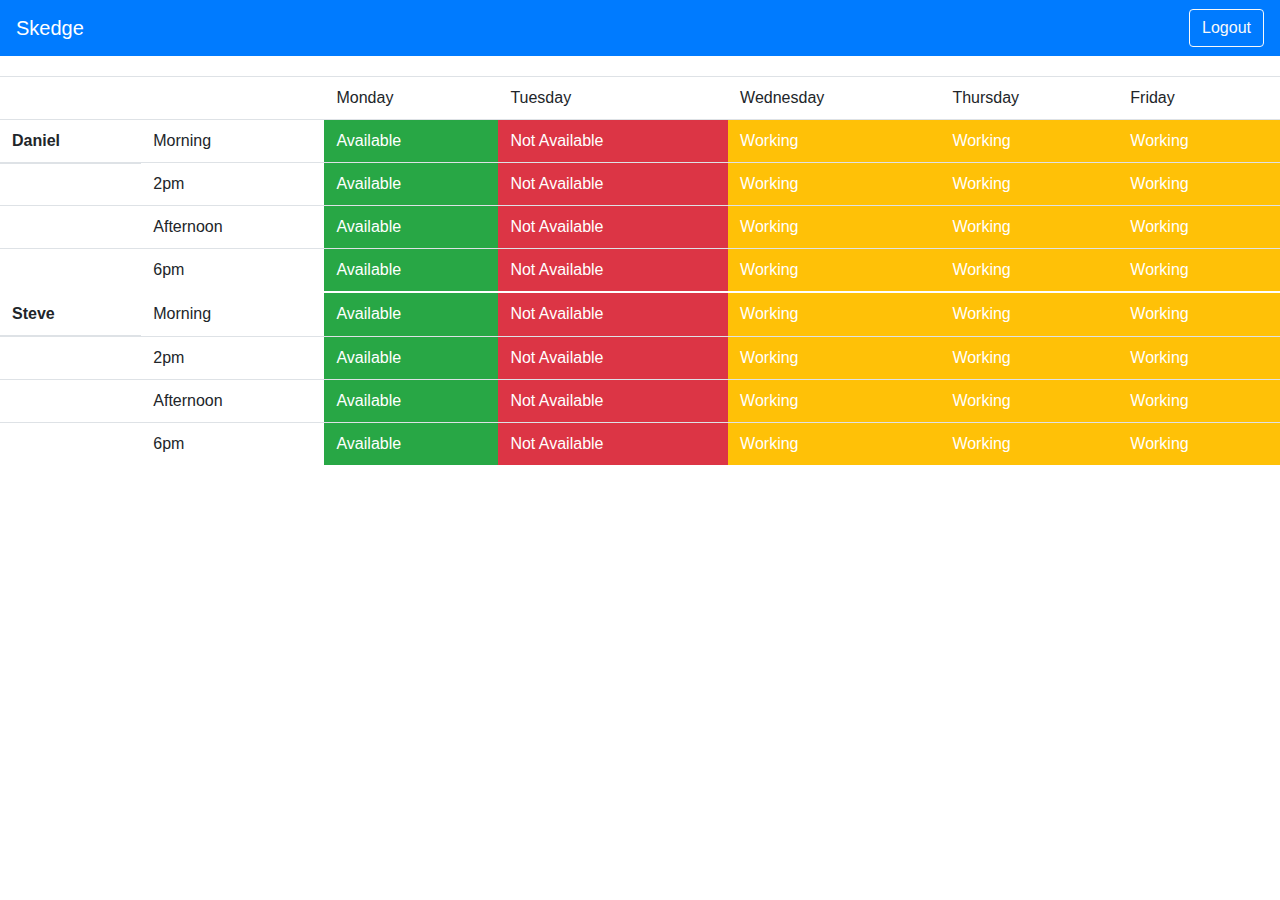
<file: html.html>
<html>

<head>
  <meta charset="utf-8">
  <meta http-equiv="X-UA-Compatible" content="IE=edge">
  <meta name="viewport" content="width=device-width, initial-scale=1">
  <link rel="stylesheet" href="https://stackpath.bootstrapcdn.com/bootstrap/4.4.1/css/bootstrap.min.css"
    integrity="sha384-Vkoo8x4CGsO3+Hhxv8T/Q5PaXtkKtu6ug5TOeNV6gBiFeWPGFN9MuhOf23Q9Ifjh" crossorigin="anonymous">
  <link rel="stylesheet" href="./css.css" />
  <script src="https://ajax.googleapis.com/ajax/libs/jquery/3.4.1/jquery.min.js"></script>
  <script>
    $(document).on('click', '.available', function () {
      console.log('available')
      $(this)
        .removeClass()
        .addClass('not-available')
        .text('Not available');
      $(this).next().val("N")
    });

    $(document).on('click', '.not-available', function () {
      console.log('not-available')
      $(this)
        .removeClass()
        .addClass('working')
        .text('Working');
      $(this).next().val("W")
    });

    $(document).on('click', '.working', function () {
      console.log('working')
      $(this)
        .removeClass()
        .addClass('available')
        .text('Available');
      $(this).next().val("A")
    });
  </script>
  <src="https://ajax.googleapis.com/ajax/libs/jquery/3.4.1/jquery.min.js"> </head> <body>
    <!-- Navbar -->
    <nav class="navbar navbar-dark bg-primary">
      <a class="navbar-brand" href="#">Skedge</a>
      <button class="btn btn-outline-light" type="button">Logout</button>
    </nav>

    <!-- Employees -->
    <table class="table">
      <thead>
        <tr>
        </tr>
      </thead>
      <tbody>
        <tr>
          <th></th>
          <th></th>
          <td>Monday</td>
          <td>Tuesday</td>
          <td>Wednesday</td>
          <td>Thursday</td>
          <td>Friday</td>
        </tr>
        <thead>
          <tr>
            <th scope="col">Daniel</th>
            <td>Morning</td>
            <td class="available">Available</td>
            <input type="hidden" value="A" id="yeet">
            <td class="not-available">Not Available</td>
            <td class="working">Working</td>
            <td class="working">Working</td>
            <td class="working">Working</td>
          </tr>
        </thead>
        <tr>
          <td></td>
          <td>2pm</td>
          <td class="available">Available</td>
          <td class="not-available">Not Available</td>
          <td class="working">Working</td>
          <td class="working">Working</td>
          <td class="working">Working</td>
        </tr>
        <tr>
          <td></td>
          <td>Afternoon</td>
          <td class="available">Available</td>
          <td class="not-available">Not Available</td>
          <td class="working">Working</td>
          <td class="working">Working</td>
          <td class="working">Working</td>
        </tr>
        <tr>
          <td></td>
          <td>6pm</td>
          <td class="available">Available</td>
          <td class="not-available">Not Available</td>
          <td class="working">Working</td>
          <td class="working">Working</td>
          <td class="working">Working</td>
        </tr>
      </tbody>
      <thead class="new-person">
        <tr>
          <th scope="col">Steve</th>
          <td>Morning</td>
          <td class="available">Available</td>
          <td class="not-available">Not Available</td>
          <td class="working">Working</td>
          <td class="working">Working</td>
          <td class="working">Working</td>
        </tr>
      </thead>
      <tr>
        <td></td>
        <td>2pm</td>
        <td class="available">Available</td>
        <td class="not-available">Not Available</td>
        <td class="working">Working</td>
        <td class="working">Working</td>
        <td class="working">Working</td>
      </tr>
      <tr>
        <td></td>
        <td>Afternoon</td>
        <td class="available">Available</td>
        <td class="not-available">Not Available</td>
        <td class="working">Working</td>
        <td class="working">Working</td>
        <td class="working">Working</td>
      </tr>
      <tr>
        <td></td>
        <td>6pm</td>
        <td class="available">Available</td>
        <td class="not-available">Not Available</td>
        <td class="working">Working</td>
        <td class="working">Working</td>
        <td class="working">Working</td>
      </tr>
      </tbody>
    </table>
    </div>

    <script src="https://code.jquery.com/jquery-3.4.1.slim.min.js"
      integrity="sha384-J6qa4849blE2+poT4WnyKhv5vZF5SrPo0iEjwBvKU7imGFAV0wwj1yYfoRSJoZ+n"
      crossorigin="anonymous"></script>
    <script src="https://cdn.jsdelivr.net/npm/popper.js@1.16.0/dist/umd/popper.min.js"
      integrity="sha384-Q6E9RHvbIyZFJoft+2mJbHaEWldlvI9IOYy5n3zV9zzTtmI3UksdQRVvoxMfooAo"
      crossorigin="anonymous"></script>
    <script src="https://stackpath.bootstrapcdn.com/bootstrap/4.4.1/js/bootstrap.min.js"
      integrity="sha384-wfSDF2E50Y2D1uUdj0O3uMBJnjuUD4Ih7YwaYd1iqfktj0Uod8GCExl3Og8ifwB6"
      crossorigin="anonymous"></script>
    </body>

</html>
</file>
<file: css.css>
td {
  cursor: pointer;
}

.available {
  background: #28a745;
  color: white;
}

.not-available {
  background: #dc3545;
  color: white;
}

.working {
  background: #ffc107;
  color: white;
}

.table {
  margin-top: 20px;
}

.new-person {
  border-top: 2px solid white;
}
</file>
